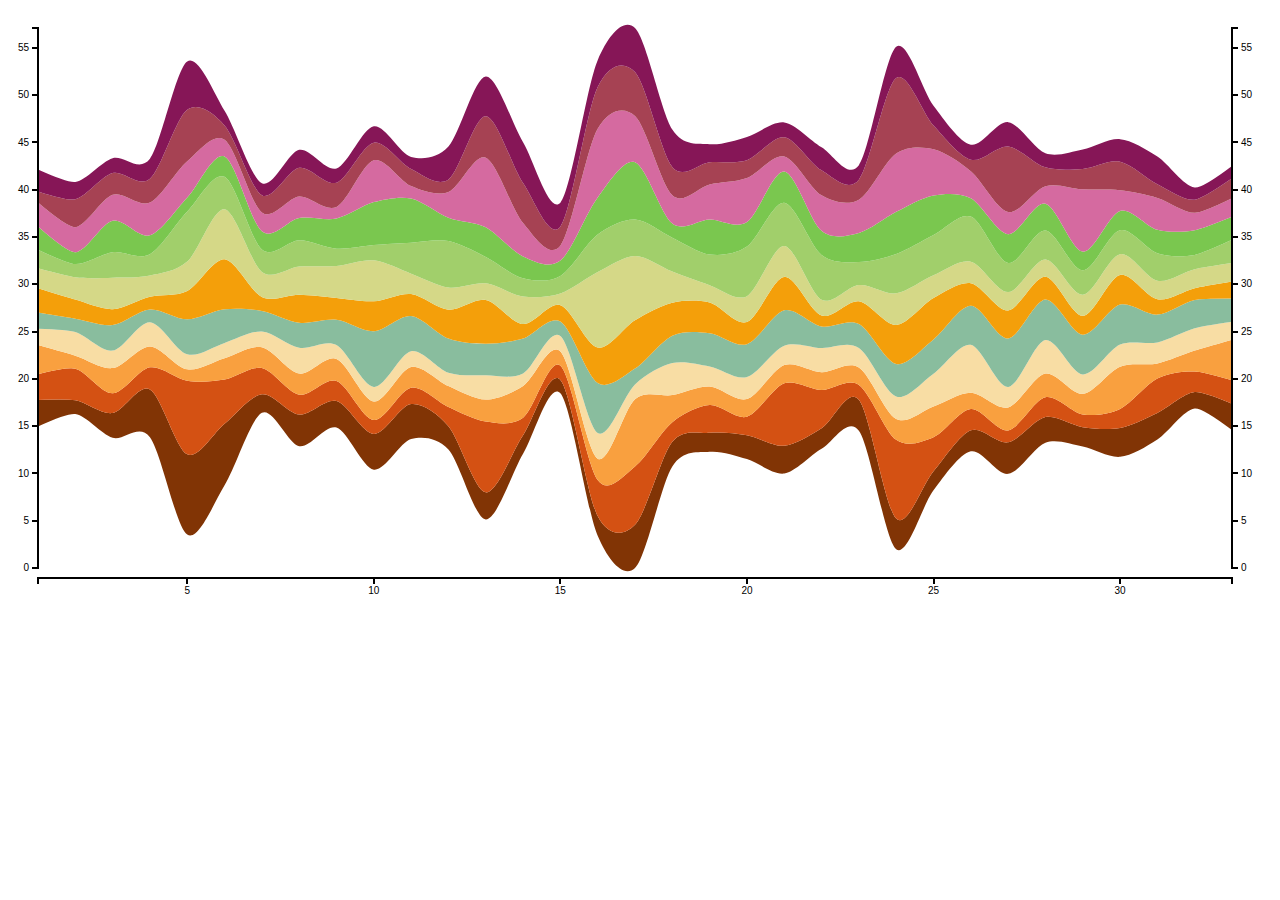
<file: paper/river.html>
<!DOCTYPE html>
<head>
<meta charset="utf-8">
  <style>

  body {
    font: 10px sans-serif;
  }

  .chart { 
    background: #fff;
  }

  p {
    font: 12px helvetica;
  }


  .axis path, .axis line {
    fill: none;
    stroke: #000;
    stroke-width: 2px;
    shape-rendering: crispEdges;
  }

  button {
    position: absolute;
    right: 50px;
    top: 10px;
  }

  </style>
</head>
<body>
<script src="../js/d3.v2.js"></script>


<div class="chart">
</div>

<script>

chart("topic_label_youtube.csv", "multiple");

var datearray = [];
var colorrange = [];


function chart(csvpath, color) {

if (color == "blue") {
  colorrange = ["#045A8D", "#2B8CBE", "#74A9CF", "#A6BDDB", "#D0D1E6", "#F1EEF6"];
}
else if (color == "pink") {
  colorrange = ["#980043", "#DD1C77", "#DF65B0", "#C994C7", "#D4B9DA", "#F1EEF6"];
}
else if (color == "orange") {
  colorrange = ["#B30000", "#E34A33", "#FC8D59", "#FDBB84", "#FDD49E", "#FEF0D9", "#045A8D", "#2B8CBE", "#74A9CF", "#A6BDDB", "#D0D1E6", "#F1EEF6"];
}
else if (color == "multiple") {
  colorrange = ["#813405", "#D45113", "#F9A03F", "#F8DDA4", "#89BD9E", "#F49F0A", "#D5D887", "#A1CF6B", "#7AC74F", "#D56AA0", "#A64253", "#861657"];
}
strokecolor = colorrange[0];

var format = d3.time.format("%m/%d/%Y");
var bisectDate = d3.bisector(function(d) { return d.num; }).left;
// var visectData = d3.bisector(function(d) { return d.value; }).

var margin = {top: 20, right: 40, bottom: 30, left: 30};
var width = document.body.clientWidth - margin.left - margin.right;
var height = 600 - margin.top - margin.bottom;

var tooltip = d3.select("body")
    .append("div")
    .attr("class", "remove")
    .style("position", "absolute")
    .style("z-index", "20")
    .style("visibility", "hidden")
    .style("bottom", "80px")
    .style("left", "55px");

var x = d3.time.scale()
    .range([0, width]);

var y = d3.scale.linear()
    .range([height-10, 0]);

var z = d3.scale.ordinal()
    .range(colorrange);

var xAxis = d3.svg.axis()
    .scale(x)
    .orient("bottom")
    .tickFormat(d3.format(",.0f"))
    // .ticks(d3.time.weeks);

var yAxis = d3.svg.axis()
    .scale(y);

var yAxisr = d3.svg.axis()
    .scale(y);

var stack = d3.layout.stack()
    .offset("silhouette")
    .values(function(d) { return d.values; })
    .x(function(d) { return d.num; })
    .y(function(d) { return d.value; });

var nest = d3.nest()
    .key(function(d) { return d.key; });

var area = d3.svg.area()
    .interpolate("cardinal")
    .x(function(d) { return x(d.num); })
    .y0(function(d) { return y(d.y0); })
    .y1(function(d) { return y(d.y0+d.value); });

var svg = d3.select(".chart").append("svg")
    .attr("width", width + margin.left + margin.right)
    .attr("height", height + margin.top + margin.bottom)
  .append("g")
    .attr("transform", "translate(" + margin.left + "," + margin.top + ")");

var graph = d3.csv(csvpath, function(data) {
  data.forEach(function(d) {
    d.num = +d.num;
    d.value = +d.value;
  });

  var layers = stack(nest.entries(data));

  x.domain(d3.extent(data, function(d) { return d.num; }));
  y.domain([0, d3.max(data, function(d) { return (d.y0+d.value); })]);

  svg.selectAll(".layer")
      .data(layers)
    .enter().append("path")
      .attr("class", "layer")
      .attr("d", function(d) { return area(d.values); })
      .style("fill", function(d, i) { return z(i); });


  svg.append("g")
      .attr("class", "x axis")
      .attr("transform", "translate(0," + height + ")")
      .call(xAxis.orient("bottom"));

  svg.append("g")
      .attr("class", "y axis")
      .attr("transform", "translate(" + width + ", 0)")
      .call(yAxis.orient("right"));

  svg.append("g")
      .attr("class", "y axis")
      .call(yAxis.orient("left"));

  svg.selectAll(".layer")
    .attr("opacity", 1)
    .on("mouseover", function(d, i) {
      svg.selectAll(".layer").transition()
      .duration(250)
      .attr("opacity", function(d, j) {
        return j != i ? 0.6 : 1;
    })})

    .on("mousemove", function(d, i) {
      var x0 = x.invert(d3.mouse(this)[0]),
             // should use d.values, not d or data, to get the function to work
            j = bisectDate(d.values, x0);

      pro = d.values[j].value;
      label = d.values[j].label;
      version = d.values[j].version;
      console.log(j)
      console.log(version)
      emerlabel = d.values[j].emerlabel;
      sent1 = d.values[j].sent1;
      // sent2 = d.values[j].sent2;
      // sent3 = d.values[j].sent3;

      if (emerlabel == "0")
      {
        d3.select(this)
        .classed("hover", true)
        .attr("stroke", strokecolor)
        .attr("stroke-width", "0.5px"), 
        tooltip.html( "<div style='width: 1000px; height: 150px; padding: 20px; border: 2px solid darkblue; border-radius: 8px;'><p>Version: " + version + "<br>Label: " + label + "<br>Value: " + pro + "<br>Sentences: <br>" + sent1 + "</p></div>" ).style("visibility", "visible");
      }
      else
      {
        d3.select(this)
        .classed("hover", true)
        .attr("stroke", strokecolor)
        .attr("stroke-width", "0.5px"), 
        tooltip.html( "<div style='width: 1000px; height: 150px; padding: 20px; border: 2px solid darkblue; border-radius: 8px;'><p>Version: " + version + "<br>Value: " + pro + "<br><span style='background-color: yellow;'>Emerging Topic: " + emerlabel + "</span><br><span style='background-color: yellow;'>Sentences: <br>" + sent1 + "</span></p></div>" ).style("visibility", "visible");
      }
      
    })
    .on("mouseout", function(d, i) {
     svg.selectAll(".layer")
      .transition()
      .duration(250)
      .attr("opacity", "1");
      d3.select(this)
      .classed("hover", false)
      .attr("stroke-width", "0px"), tooltip.html( "<p>" + label + "<br>" + pro + "</p>" ).style("visibility", "hidden");
  })
    
  var vertical = d3.select(".chart")
        .append("div")
        .attr("class", "remove")
        .style("position", "absolute")
        .style("z-index", "19")
        .style("width", "1px")
        .style("height", "480px")
        .style("top", "10px")
        .style("bottom", "30px")
        .style("left", "0px")
        .style("background", "#fff");

  d3.select(".chart")
      .on("mousemove", function(){  
         mousex = d3.mouse(this);
         mousex = mousex[0] + 1;
         vertical.style("left", mousex + "px" )})
      .on("mouseover", function(){  
         mousex = d3.mouse(this);
         mousex = mousex[0] + 1;
         vertical.style("left", mousex + "px")});
});
}
</script>
</file>
